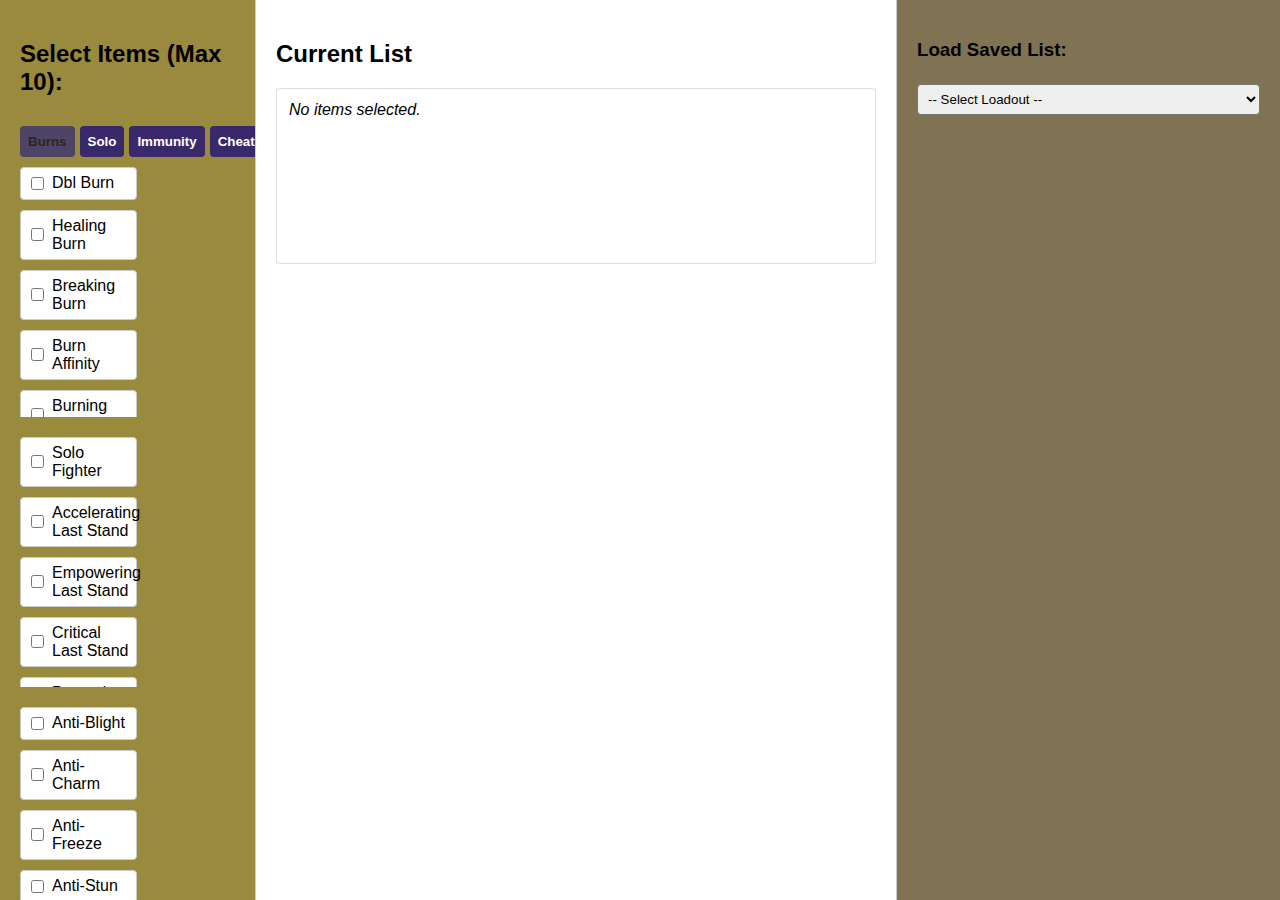
<file: MiniProject/index.html>
<!DOCTYPE html>
<html lang="en">
<head>
  <meta charset="UTF-8">
  <title>E33 Loadout Creator</title>
  <link rel="stylesheet" href="styles.css">
</head>
<body>

  <!-- Sidebar -->
  <div class="sidebar">
    <h2>Select Items (Max 10):</h2>

    <div class="tabs">
      <button class="tab-btn active" onclick="switchTab('burn')">Burns</button>
      <button class="tab-btn" onclick="switchTab('solo')">Solo</button>
      <button class="tab-btn" onclick="switchTab('immun')">Immunity</button>
      <button class="tab-btn" onclick="switchTab('cheats')">Cheats</button>
    </div>

    <!-- Tab Contents -->
    <div class="tab-content" id="burn">
      <label class="checkbox-container"><input type="checkbox" name="items" value="Dbl Burn"> Dbl Burn</label>
      <label class="checkbox-container"><input type="checkbox" name="items" value="Healing Burn"> Healing Burn</label>
      <label class="checkbox-container"><input type="checkbox" name="items" value="Breaking Burn"> Breaking Burn</label>
      <label class="checkbox-container"><input type="checkbox" name="items" value="Burn Affinity"> Burn Affinity</label>
      <label class="checkbox-container"><input type="checkbox" name="items" value="Burning Death"> Burning Death</label>
      <label class="checkbox-container"><input type="checkbox" name="items" value="Burning Mark"> Burning Mark</label>
      <label class="checkbox-container"><input type="checkbox" name="items" value="Burning Shots"> Burning Shots</label>
      <label class="checkbox-container"><input type="checkbox" name="items" value="Critical Burn"> Critical Burn</label>
      <label class="checkbox-container"><input type="checkbox" name="items" value="Energizing Burn"> Energizing Burn</label>
    </div>

    <div class="tab-content" id="solo">
      <label class="checkbox-container"><input type="checkbox" name="items" value="Solo Fighter"> Solo Fighter</label>
      <label class="checkbox-container"><input type="checkbox" name="items" value="Accelerating Last Stand"> Accelerating Last Stand</label>
      <label class="checkbox-container"><input type="checkbox" name="items" value="Empowering Last Stand"> Empowering Last Stand</label>
      <label class="checkbox-container"><input type="checkbox" name="items" value="Critical Last Stand"> Critical Last Stand</label>
      <label class="checkbox-container"><input type="checkbox" name="items" value="Protecting Last Stand"> Protecting Last Stand</label>
      <label class="checkbox-container"><input type="checkbox" name="items" value="Rushing Last Stand"> Rushing Last Stand</label>
    </div>

    <div class="tab-content" id="immun">
      <label class="checkbox-container"><input type="checkbox" name="items" value="Anti-Blight"> Anti-Blight</label>
      <label class="checkbox-container"><input type="checkbox" name="items" value="Anti-Charm"> Anti-Charm</label>
      <label class="checkbox-container"><input type="checkbox" name="items" value="Anti-Freeze"> Anti-Freeze</label>
      <label class="checkbox-container"><input type="checkbox" name="items" value="Anti-Stun"> Anti-Stun</label>
      <label class="checkbox-container"><input type="checkbox" name="items" value="Anti-Burn"> Anti-Burn</label> <!-- Had to use a different naming convention since aBurn was taken-->
    </div>

    <div class="tab-content" id="cheats" style="display: none;">
      <label class="checkbox-container"><input type="checkbox" name="items" value="Cheater"> Cheater</label>
      <label class="checkbox-container"><input type="checkbox" name="items" value="Revive Paradox"> Revive Paradox</label>
      <label class="checkbox-container"><input type="checkbox" name="items" value="Quick Break"> Quick Break</label>
    </div>

    <div class="error-message" id="error-message"></div>
    <button onclick="saveSelections()">Save New Loadout</button>

  </div>

  <!-- Middle: Display Luminas -->
  <div class="middle-content">
    <h2>Current List</h2>
    <div class="main-content-box" id="selected-items">
      <em>No items selected.</em>
    </div>
  </div>

  <!-- Right Column -->
  <div class="right-column">
    <h3>Load Saved List:</h3>
    <select id="savedLists" onchange="loadSelectedList()">
      <option value="">-- Select Loadout --</option>
    </select>
  </div>

  
  <script>
    const max = 10;
    const checkboxes = document.querySelectorAll('input[name="items"]');
    const errorDiv = document.getElementById('error-message');
    const selectedBox = document.getElementById('selected-items');
    const savedListsSelect = document.getElementById('savedLists');

    window.onload = () => {
      loadSavedListsDropdown();
    };

    checkboxes.forEach(checkbox => {
      checkbox.addEventListener('change', () => {
        const selectedCount = document.querySelectorAll('input[name="items"]:checked').length;
        if (selectedCount > max) {
          checkbox.checked = false;
          errorDiv.textContent = `You can only select up to ${MAX_SELECTION} items.`;
        } else {
          errorDiv.textContent = '';
          updateSelectedItems();
        }
      });
    });

    function updateSelectedItems(listName = null) {
      const selected = Array.from(document.querySelectorAll('input[name="items"]:checked'))
        .map(checkbox => checkbox.value);

      if (selected.length > 0) {
        selectedBox.innerHTML = `
          ${listName ? `<h3>${listName}</h3>` : ''}
          <ul>${selected.map(item => <li>${item}</li>).join('')}</ul>
        `;
      } else {
        selectedBox.innerHTML = '<em>No items selected.</em>';
      }
    }

    function saveSelections() {
      const selected = Array.from(document.querySelectorAll('input[name="items"]:checked'))
        .map(checkbox => checkbox.value);

      if (selected.length === 0) {
        alert("You must select at least one item before saving.");
        return;
      }

      const listName = prompt("Enter loadout name:");
      if (!listName || listName.trim() === "") {
        alert("Loadout not saved. Name is required.");
        return;
      }

      localStorage.setItem("namedLists", JSON.stringify(allLists));
      loadSavedListsDropdown();
      updateSelectedItems(listName);
      alert(`List "${listName}" saved!`);
    }

    function loadSavedListsDropdown() {
      const allLists = JSON.parse(localStorage.getItem("namedLists") || "{}");
      savedListsSelect.innerHTML = `<option value="">-- Select a list --</option>`;
      for (const name in allLists) {
        const option = document.createElement("option");
        option.value = name;
        option.textContent = name;
        savedListsSelect.appendChild(option);
      }
    }

    function loadSelectedList() {
      const selectedListName = savedListsSelect.value;
      if (!selectedListName) return;

      const allLists = JSON.parse(localStorage.getItem("namedLists") || "{}");
      const selectedItems = allLists[selectedListName] || [];

      checkboxes.forEach(cb => cb.checked = false);

      selectedItems.slice(0, MAX_SELECTION).forEach(value => {
        const checkbox = document.querySelector(`input[name="items"][value="${value}"]`);
        if (checkbox) checkbox.checked = true;
      });

      updateSelectedItems(selectedListName);
    }

    function switchTab(tabId) {
      document.querySelectorAll('.tab-content').forEach(tab => {
        tab.style.display = 'none';
      });
      document.querySelectorAll('.tab-btn').forEach(btn => {
        btn.classList.remove('active');
      });
      document.getElementById(tabId).style.display = 'flex';
      document.querySelector(`.tab-btn[onclick*="${tabId}"]`).classList.add('active');
    }
  </script>

</body>
</html>
</file>
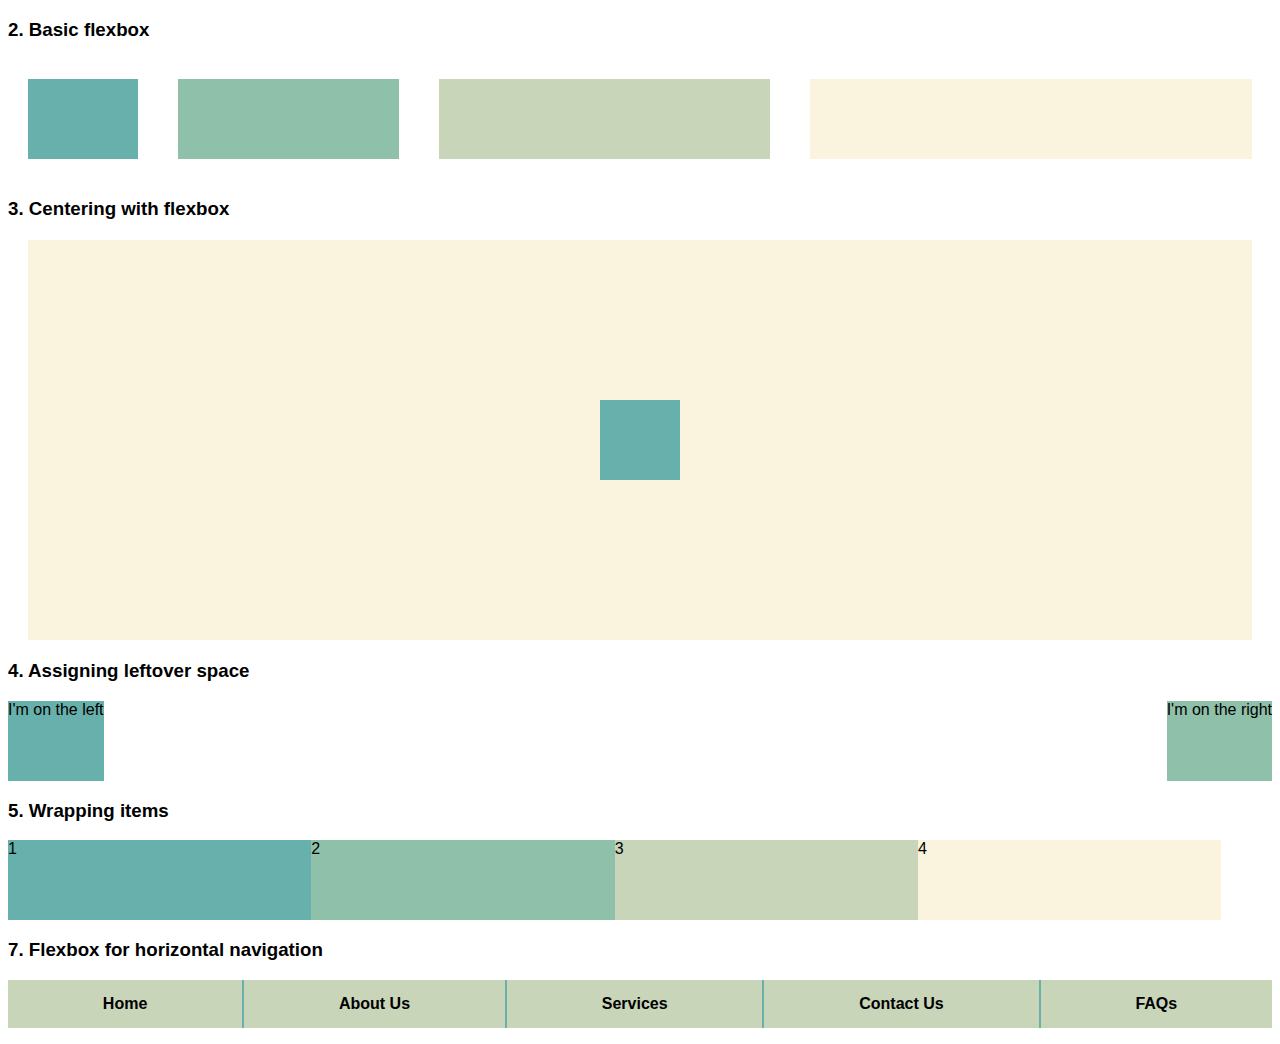
<file: Module2/Lab Exercises/LabExercise3/index.html>
<!DOCTYPE html>
<html>
  <head>
    <title>Module 2 - Flexbox Lab Exercise</title>
    <meta charset="UTF-8" />
    <meta name="description" content="This is a flexbox exercise" />
    <meta name="keywords" content="HTML, CSS" />
    <meta name="author" content="Institute of Data" />
    <meta name="viewport" content="width=device-width, initial-scale=1.0" />
    <link rel="stylesheet" href="index.css">
  </head>
  <body>
    <section>
      <h3>2. Basic flexbox</h3>

      <div class="flex-container">
        <div class="flex-item-1 background-1 h-80 m-20"></div>
        <div class="flex-item-2 background-2 h-80 m-20"></div>
        <div class="flex-item-3 background-3 h-80 m-20"></div>
        <div class="flex-item-4 background-4 h-80 m-20"></div>
      </div>
    </section>

    <section>
      <h3>3. Centering with flexbox</h3>

      <div class="m-20 flex-container flex-center h-400 background-4">
        <div class="background-1 h-80 w-80"></div>
      </div>
    </section>

    <section>
      <h3>4. Assigning leftover space</h3>

      <div class="flex-container flex-space-between">
        <div class="h-80 background-1">I'm on the left</div>
        <div class="h-80 background-2">I'm on the right</div>
      </div>
    </section>

    <section>
      <h3>5. Wrapping items</h3>

      <div class="flex-container flex-wrap">
        <div class="flex-basis-item-50 h-80 background-1">1</div>
        <div class="flex-basis-item-50 h-80 background-2">2</div>
        <div class="flex-basis-item-50 h-80 background-3">3</div>
        <div class="flex-basis-item-50 h-80 background-4">4</div>
      </div>
    </section>

    <section>
      <h3>7. Flexbox for horizontal navigation </h3>

      <ul class="flex-container flex-menu background-1">
        <li class="background-3 first-item"><a href="#">Home</a></li>
        <li class="background-3 second-item"><a href="#">About Us</a></li>
        <li class="background-3 third-item"><a href="#">Services</a></li>
        <li class="background-3 fourth-item"><a href="#">FAQs</a></li>
        <li class="background-3 fifth-item"><a href="#">Contact Us</a></li>
      </ul>
    </section>    
  </body>
</html>
</file>
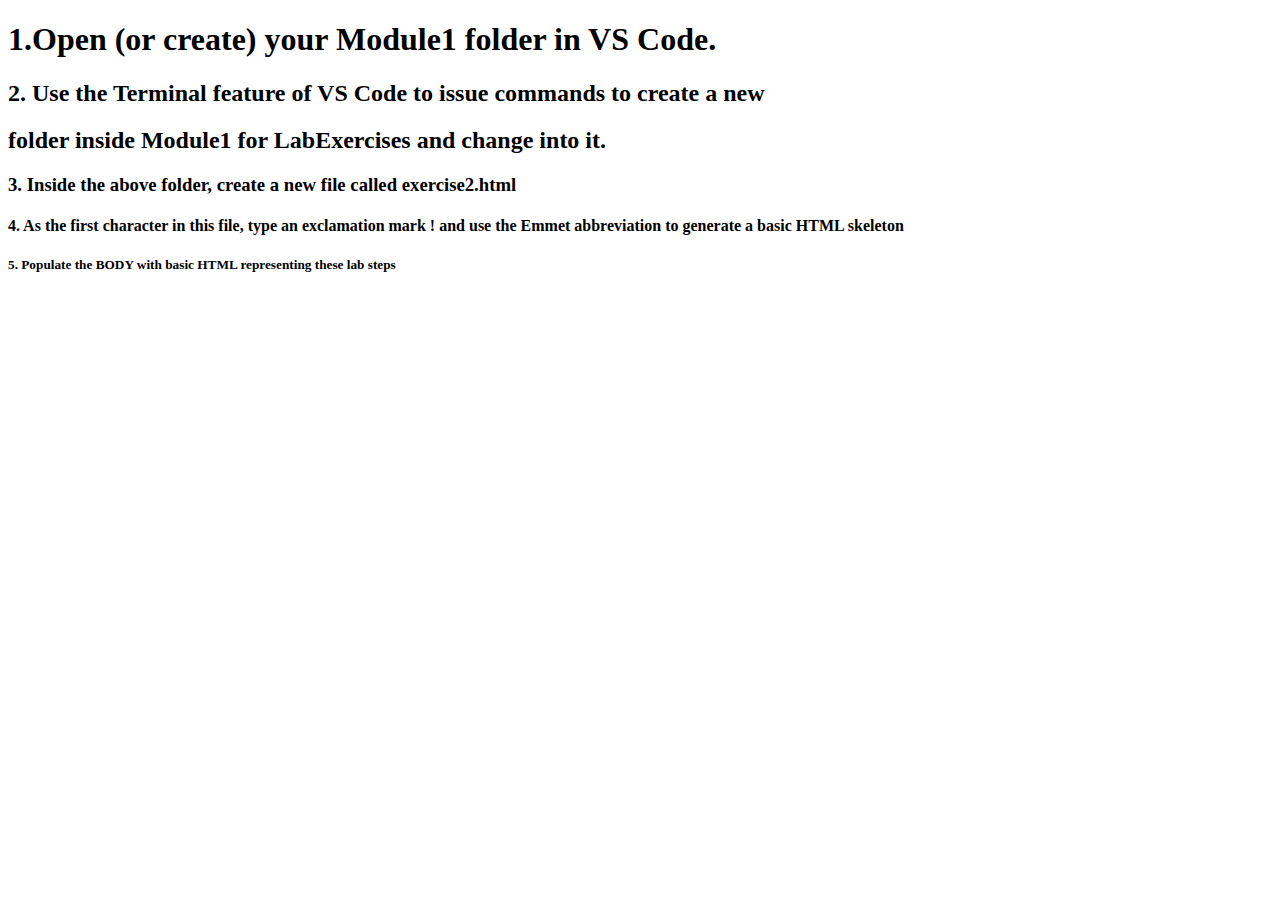
<file: Module1/LabExercises/LabExercise2/exercise2.html>
<!DOCTYPE html>
<html lang="en">
<head>
    <meta charset="UTF-8">
    <meta name="viewport" content="width=device-width, initial-scale=1.0">
    <title>Exercise 2</title>
</head>
<body>
    <p>
    <h1>1.Open (or create) your Module1 folder in VS Code.<h1>
    <h2>2. Use the Terminal feature of VS Code to issue commands to create a new<h2>
    folder inside Module1 for LabExercises and change into it.
    <h3>3. Inside the above folder, create a new file called exercise2.html</h3>
    <h4>4. As the first character in this file, type an exclamation mark ! and use the
    Emmet abbreviation to generate a basic HTML skeleton</h4>
    <h5>5. Populate the BODY with basic HTML representing these lab steps<h5>
    </p>
</body>
</html>
</file>
<file: Module2/Lab Exercises/LabExercise3/index.css>
body {
    font-family: sans-serif;
    font-size: 16px;
  }
  
  a {
    text-decoration: none;
    color: purple;
  }
  
  .background-1 {
    background: #68b0ab;
  }
  
  .background-2 {
    background: #8fc0a9;
  }
  
  .background-3 {
    background: #c8d5b9;
  }
  
  .background-4 {
    background: #faf3dd;
  }
  
  .m-20 {
    margin: 20px;
  }
  
  .h-80 {
    height: 80px;
  }
  
  .h-400 {
    height: 400px;
  }
  
  .w-80 {
    width: 80px;
  }
  
  .flex-container {
    display: flex;
    flex-direction: row;
  }
  .flex-item-1 {
    flex: 1;
  }
  .flex-item-2 {
    flex: 2;
  }
  .flex-item-3 {
    flex: 3;
  }
  .flex-item-4 {
    flex: 4;
  }
  .flex-center {
    justify-content: center;
    align-items: center;
  }
  .flex-space-between {
    justify-content: space-between;
  }
  .flex-basis-item-50 {
    flex-basis: 24%;
  }
  .flex-wrap {
    flex-wrap: wrap;
  }
  .flex-menu {
    display: flex;
    justify-content: end;
    justify-content: center;
    list-style: none;
    gap: 2px;
    align-content: flex-start;
    text-align: center;
    padding: 0px;
    flex-grow: 4;
  }
  
  .flex-menu a {
    color: black;
    font-weight: bold;
    padding: 15px;
    display: block;
  }
  .first-item {
    flex-grow: 1;
  }
  .second-item {
    flex-grow: 1;
  }
  .third-item {
    flex-grow: 1;
  }
  .fourth-item {
    order: 5;
    flex-grow: 1;
  }
  .fifth-item {
    flex-grow: 1;
  }
</file>
<file: MiniProject/styles.css>
/* General Reset & Layout */
body {
    display: flex;
    margin: 0;
    font-family: Arial, sans-serif;
    height: 100vh;
  }
  
  /* Sidebar (Left Panel) */
  .sidebar {
    width: 20%;
    padding: 20px;
    background-color: #9a8a3d;
    box-sizing: border-box;
    overflow-y: auto;
    border-right: 1px solid #ccc;
  }
  
  /* Middle Panel */
  .middle-content {
    width: 50%;
    padding: 20px;
    box-sizing: border-box;
    overflow-y: auto;
  }
  
  /* Right Panel */
  .right-column {
    width: 30%;
    padding: 20px;
    background-color: #7f7353;
    box-sizing: border-box;
    border-left: 1px solid #ccc;
    overflow-y: auto;
  }
  
  /* Tabs */
  .tabs {
    display: flex;
    gap: 5px;
    margin-bottom: 10px;
  }
  
  .tab-btn {
    flex: 1;
    padding: 8px;
    background-color: #39296a;
    border: none;
    border-radius: 4px;
    cursor: pointer;
    font-weight: bold;
  }
  
  .tab-btn.active {
    background-color: #4d4466;
    color: rgb(41, 39, 29);
  }
  
  /* Tab Content */
  .tab-content {
    display: flex;
    flex-wrap: wrap;
    gap: 10px;
    max-height: 250px;
    overflow-y: auto;
    margin-bottom: 20px;
  }
  
  /* Checkbox Style */
  .checkbox-container {
    display: flex;
    align-items: center;
    width: 48%;
    padding: 6px;
    background-color: #fff;
    border: 1px solid #ccc;
    border-radius: 4px;
    cursor: pointer;
    user-select: none;
  }
  
  .checkbox-container input {
    margin-right: 8px;
  }
  
  /* Buttons */
  button {
    margin-top: 10px;
    padding: 8px 12px;
    border: none;
    background-color: #4CAF50;
    color: white;
    font-weight: bold;
    border-radius: 4px;
    cursor: pointer;
  }
  
  button:hover {
    background-color: #a04582;
  }
  
  /* Dropdown */
  select {
    width: 100%;
    padding: 6px;
    margin-top: 5px;
    border-radius: 4px;
  }
  
  .error-message {
    color: red;
    margin: 10px 0;
    font-weight: bold;
  }
  
  .main-content-box {
    background-color: #fff;
    border: 1px solid #ddd;
    padding: 12px;
    border-radius: 4px;
    min-height: 150px;
  }
  
  .main-content-box ul {
    list-style-type: disc;
    padding-left: 20px;
  }
  
  @media screen and (max-width: 900px) {
    body {
      flex-direction: column;
    }
  
    .sidebar,
    .middle-content,
    .right-column {
      width: 100%;
      height: auto;
    }
  }
</file>
